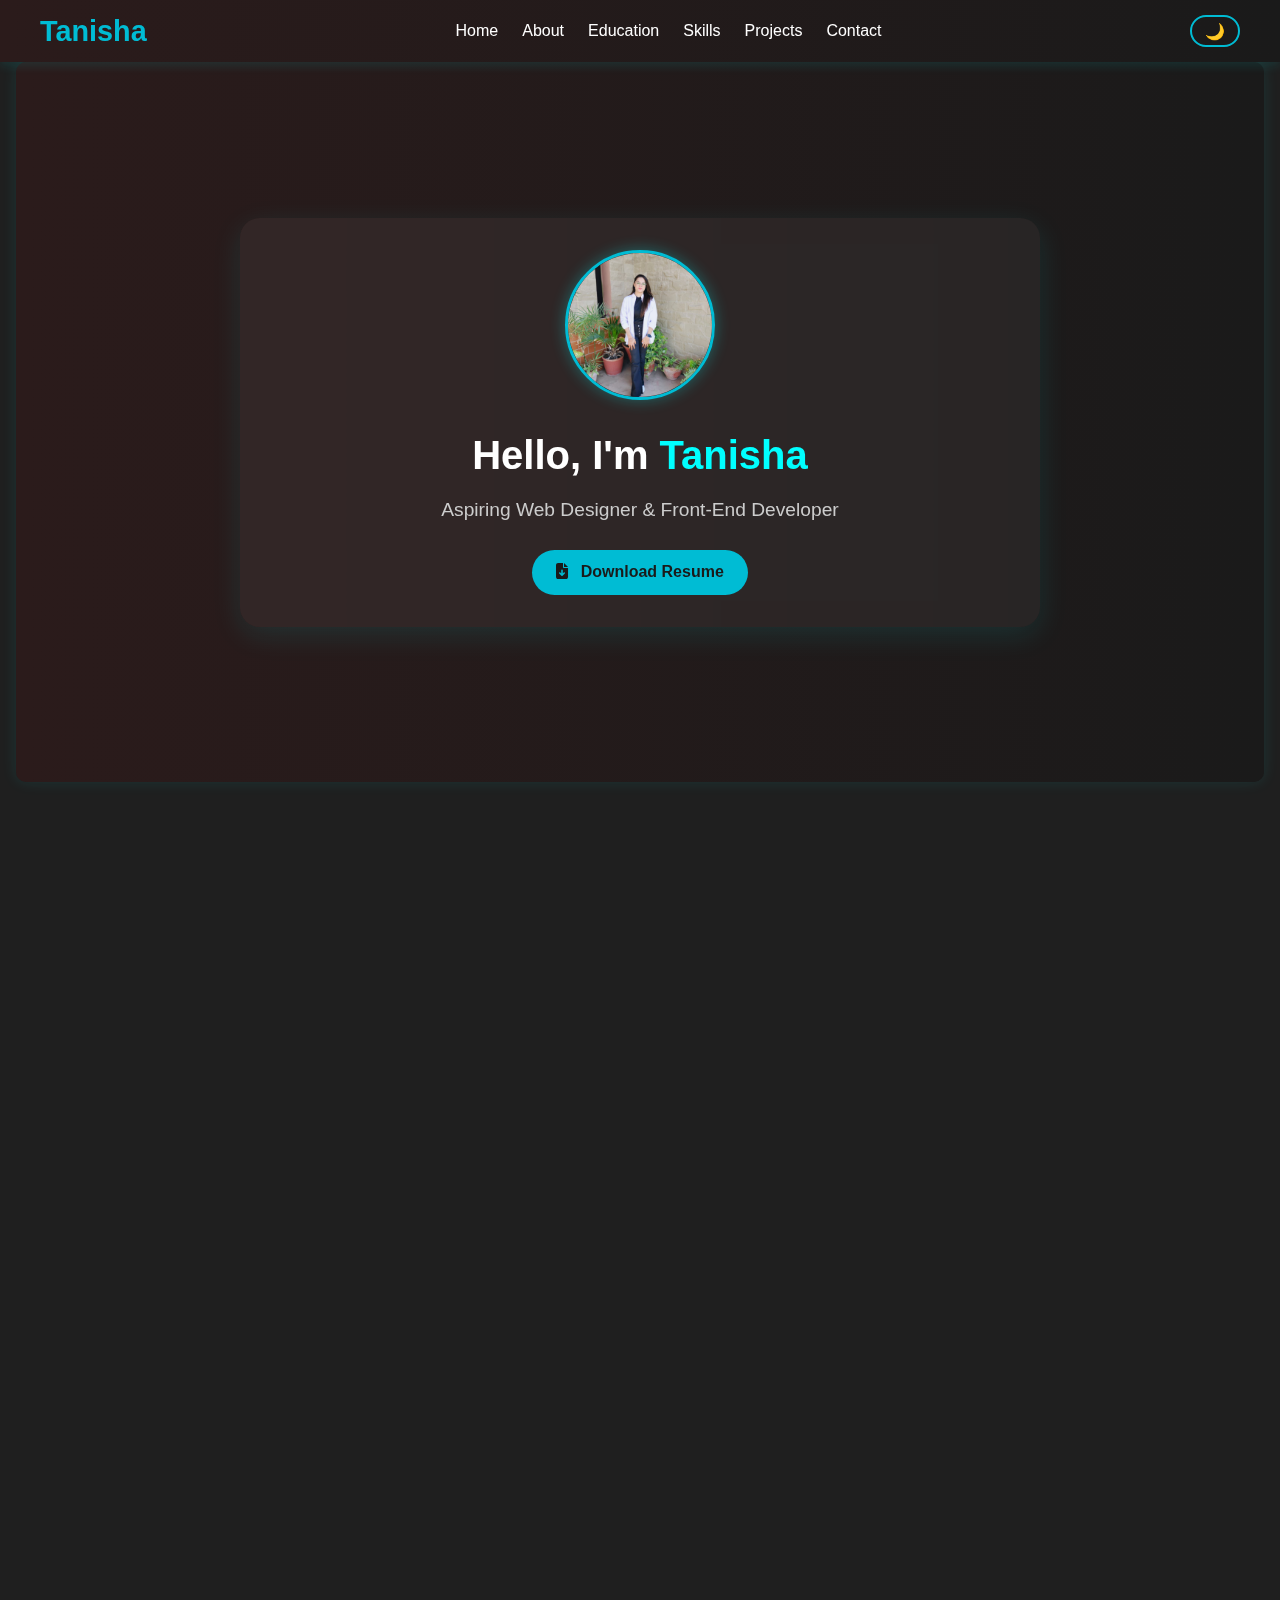
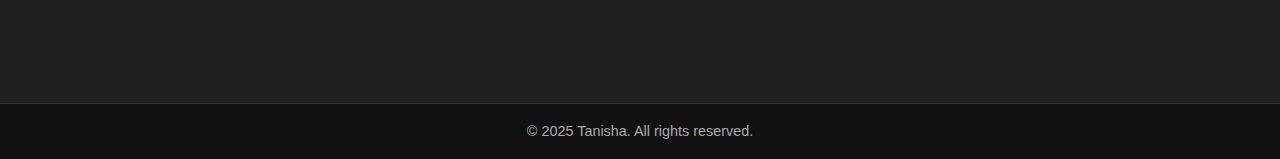
<file: index.html>
<!DOCTYPE html>
<html lang="en">
<head>
  <meta charset="UTF-8" />
  <meta name="viewport" content="width=device-width, initial-scale=1.0"/>
  <title>Tanisha | Portfolio</title>
  <link rel="stylesheet" href="https://cdnjs.cloudflare.com/ajax/libs/font-awesome/6.5.0/css/all.min.css" />
  <link rel="stylesheet" href="https://unpkg.com/aos@2.3.4/dist/aos.css" />
  <link rel="stylesheet" href="style.css" />
  <script src="script.js" defer></script>
</head>
<body>
  <header class="header">
    <nav class="navbar">
      <div class="logo">Tanisha</div>
      <div class="menu-toggle" id="menu-toggle">
        <span></span>
        <span></span>
        <span></span>
      </div>
      <ul class="nav-links" id="nav-links">
        <li><a href="#home">Home</a></li>
        <li><a href="#about">About</a></li>
	<li><a href="#education">Education</a></li>
        <li><a href="#skills">Skills</a></li>
        <li><a href="#projects">Projects</a></li>
        <li><a href="#contact">Contact</a></li>
      </ul>
      <div class="toggle-wrapper">
        <button id="modeToggle" title="Toggle Dark Mode">🌙</button>
      </div>
    </nav>
  </header>
  <section id="home" class="hero-section" data-aos="zoom-in">
    <div class="hero-content glass-effect">
      <div class="profile-image">
        <img src="images/tanisha.jpg" alt="Tanisha's Profile Picture" />
      </div>
      <div class="hero-text">
        <h1>Hello, I'm <span class="highlight-name">Tanisha</span></h1>
        <p class="hero-subtitle">Aspiring Web Designer & Front-End Developer</p>
        <a href="TanishaResume.pdf" download class="resume-btn">
          <i class="fas fa-file-download"></i> Download Resume
        </a>
      </div>
    </div>
  </section>
  <section id="about" class="about-section" data-aos="fade-up">
    <div class="about-container">
      <div class="about-text">
        <h2 class="section-title">About Me</h2>
        <p>
          Hi! I'm <span class="highlight">Tanisha</span>, a passionate and detail-oriented <strong>Front-End Developer</strong> specializing in crafting modern, responsive websites with a strong emphasis on performance, usability, and clean design.
          <br><br>
          Currently pursuing my <strong>BSCS at DHA Suffa University</strong>, I am consistently enhancing my skills in <strong>HTML5</strong>, <strong>CSS3</strong>, <strong>JavaScript</strong>, and the latest UI/UX design trends to build intuitive and engaging web experiences.
        </p>
        <a href="#projects" class="btn">View My Projects</a>
      </div>
    </div>
  </section>
<!-- After your About Section, before Skills -->

<section id="education" class="education-section" data-aos="fade-up">
  <h2 class="section-title">Education</h2>
  <div class="education-grid">
    <div class="edu-item">
      <h3>DHA Suffa University</h3>
      <p><strong>Degree:</strong> BS in Computer Science (BSCS)</p>
      <p><strong>Duration:</strong> 2023 – Present</p>
      <p><strong>CGPA:</strong> 2.95</p>
    </div>
    <div class="edu-item">
      <h3>Government Girls Degree College, Mithi</h3>
      <p><strong>Qualification:</strong> Intermediate (Pre-Engineering)</p>
      <p><strong>Year:</strong> 2022</p>
    </div>
    <div class="edu-item">
      <h3>Al Mehran Higher Secondary School, Mithi</h3>
      <p><strong>Qualification:</strong> Matriculation (Science)</p>
      <p><strong>Year:</strong> 2020</p>
    </div>
  </div>
</section>

  <section id="skills" class="skills-section" data-aos="fade-up">
    <h2 class="section-title">My Skills</h2>
    <p class="section-subtitle">A snapshot of the technologies I work with</p>

    <div class="skills-grid">
      <div class="skill-item"><div class="skill-icon"><i class="fab fa-html5"></i></div><p>HTML5</p></div>
      <div class="skill-item"><div class="skill-icon"><i class="fab fa-css3-alt"></i></div><p>CSS3</p></div>
      <div class="skill-item"><div class="skill-icon"><i class="fab fa-js-square"></i></div><p>JavaScript</p></div>
      <div class="skill-item"><div class="skill-icon"><i class="fas fa-code"></i></div><p>C</p></div>
      <div class="skill-item"><div class="skill-icon"><i class="fas fa-code"></i></div><p>C++</p></div>
      <div class="skill-item"><div class="skill-icon"><i class="fab fa-java"></i></div><p>Java</p></div>
      <div class="skill-item"><div class="skill-icon"><i class="fab fa-python"></i></div><p>Python</p></div>
      <div class="skill-item"><div class="skill-icon"><i class="fas fa-laptop-code"></i></div><p>Responsive Design</p></div>
      <div class="skill-item"><div class="skill-icon"><i class="fas fa-book-open"></i></div><p>Jupyter Notebook</p></div>
    </div>
  </section>

  <section id="projects" data-aos="fade-up">
    <h2 class="section-title">Projects</h2>
    <button class="toggle-btn" onclick="toggleProjects()">View Projects</button>

    <div id="projectsWrapper" class="projects-wrapper">
      <div class="projects-container">
        <!-- Project 1 -->
        <div class="project-card" data-aos="fade-right">
          <div class="project-info">
            <h3>Calculator App</h3>
            <p>A modern responsive calculator built using HTML, CSS, and JavaScript.</p>
            <a href="Calculator App/index.html" target="_blank" class="project-link">
              <i class="fas fa-arrow-up-right-from-square"></i> View Live
            </a>
          </div>
        </div>

        <!-- Project 2 -->
        <div class="project-card" data-aos="fade-up">
          <div class="project-info">
            <h3>Tic Tac Toe Game</h3>
            <p>Fun 2-player game with winning logic and stylish UI using JS. </p>
            <a href="Tic Tac Toe/index.html" target="_blank" class="project-link">
              <i class="fas fa-arrow-up-right-from-square"></i> View Live
            </a>
          </div>
        </div>

        <!-- Project 3 -->
        <div class="project-card" data-aos="fade-left">
          <div class="project-info">
            <h3>Amazon Homepage</h3>
            <p>This modern portfolio was designed using HTML5, CSS3 & animations.</p>
            <a href="Amazon homepage/index.html" target="_blank" class="project-link">
              <i class="fas fa-arrow-up-right-from-square"></i> View Live
            </a>
          </div>
        </div>

        <!-- Project 4 -->
        <div class="project-card" data-aos="fade-left">
          <div class="project-info">
            <h3>Product Landing Page</h3>
            <p>This modern product page was designed using HTML5, CSS3 & animations.</p>
            <a href="product-landing-page/index.html" target="_blank" class="project-link">
              <i class="fas fa-arrow-up-right-from-square"></i> View Live
            </a>
          </div>
        </div>
      </div>
    </div>
  </section>


  <section id="contact" class="contact-section" data-aos="fade-up">
    <h2 class="section-title">Let's Connect</h2>
    <p class="contact-subtitle">Feel free to reach out for collaboration or just a friendly hello!</p>
    <div class="contact-cards">
      <a href="mailto:tanulohana51@gmail.com" class="contact-card" target="_blank">
        <i class="fas fa-envelope"></i><span>Email</span>
      </a>
      <a href="https://www.linkedin.com/in/tanisha-lohana" class="contact-card" target="_blank">
        <i class="fab fa-linkedin-in"></i><span>LinkedIn</span>
      </a>
      <a href="https://github.com/Tanishalohana56" class="contact-card" target="_blank">
        <i class="fab fa-github"></i><span>GitHub</span>
      </a>
    </div>
  </section>
  <footer>
    <p>© 2025 Tanisha. All rights reserved.</p>
  </footer>

  <script src="https://unpkg.com/aos@2.3.4/dist/aos.js"></script>
  <script>
    AOS.init({
      duration: 1000,
      once: true
    });
  </script>

</body>
</html>
</file>
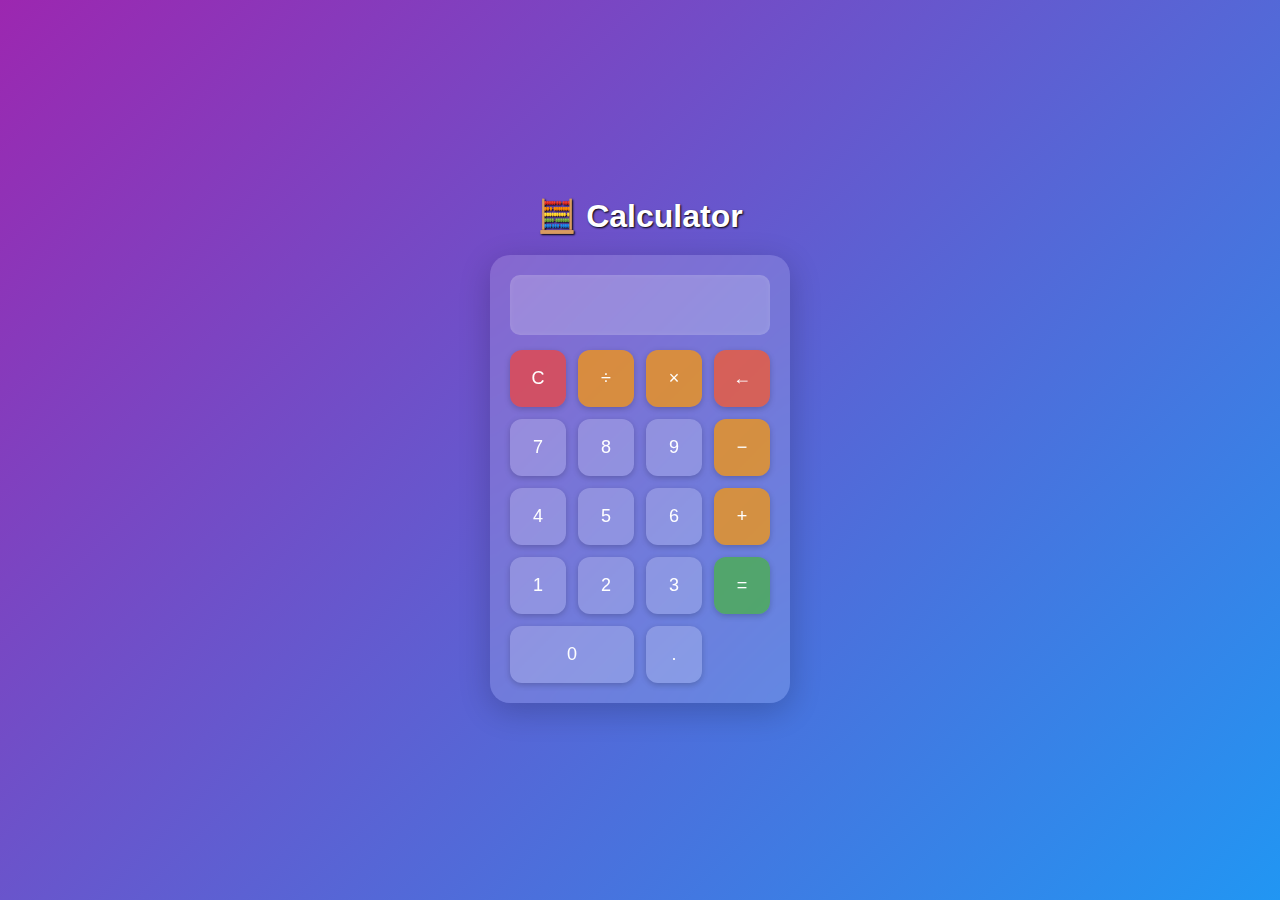
<file: Calculator App/index.html>
<!DOCTYPE html>
<html lang="en">
<head>
  <meta charset="UTF-8" />
  <meta name="viewport" content="width=device-width, initial-scale=1.0"/>
  <title>Modern Calculator 2025</title>
  <link rel="stylesheet" href="style.css" />
</head>
<body>
  <div class="wrapper">
    <h2>🧮 Calculator</h2>
    <div class="calculator">
      <input type="text" id="display" disabled />
      <div class="buttons">
        <button onclick="clearDisplay()" class="clear">C</button>
        <button onclick="appendValue('/')" class="operator">÷</button>
        <button onclick="appendValue('*')" class="operator">×</button>
        <button onclick="deleteLast()" class="delete">←</button>

        <button onclick="appendValue('7')">7</button>
        <button onclick="appendValue('8')">8</button>
        <button onclick="appendValue('9')">9</button>
        <button onclick="appendValue('-')" class="operator">−</button>

        <button onclick="appendValue('4')">4</button>
        <button onclick="appendValue('5')">5</button>
        <button onclick="appendValue('6')">6</button>
        <button onclick="appendValue('+')" class="operator">+</button>

        <button onclick="appendValue('1')">1</button>
        <button onclick="appendValue('2')">2</button>
        <button onclick="appendValue('3')">3</button>
        <button onclick="calculate()" class="equal">=</button>

        <button onclick="appendValue('0')" class="zero">0</button>
        <button onclick="appendValue('.')">.</button>
      </div>
    </div>
  </div>

  <script src="script.js"></script>
</body>
</html>
</file>
<file: style.css>
* {
  margin: 0;
  padding: 0;
  box-sizing: border-box;
}

html {
  scroll-behavior: smooth;
}

body {
  font-family: 'Segoe UI', Tahoma, Geneva, Verdana, sans-serif;
  background: #1f1f1f;
  color: #f0f0f0;
  line-height: 1.6;
}
.header {
  position: sticky;
  top: 0;
  z-index: 1000;
  background: linear-gradient(to right, #2b1b1b, #1a1a1a);
  box-shadow: 0 4px 10px rgba(0, 255, 255, 0.1);
  padding: 0.5rem 1rem;
}

.navbar {
  display: flex;
  justify-content: space-between;
  align-items: center;
  max-width: 1200px;
  margin: auto;
}

.logo {
  font-size: 1.8rem;
  font-weight: bold;
  color: #00bcd4;
}

.nav-links {
  list-style: none;
  display: flex;
  gap: 1.5rem;
}

.nav-links li a {
  text-decoration: none;
  color: #ffffff;
  font-weight: 500;
  transition: color 0.3s ease;
}

.nav-links li a:hover {
  color: #00ffff;
}

.toggle-wrapper button {
  background: transparent;
  color: #00bcd4;
  border: 2px solid #00bcd4;
  padding: 0.3rem 0.8rem;
  border-radius: 20px;
  cursor: pointer;
  font-size: 1rem;
  transition: background 0.3s ease, color 0.3s ease;
}

.toggle-wrapper button:hover {
  background: #00bcd4;
  color: #1a1a1a;
}
.menu-toggle {
  display: none;
  flex-direction: column;
  cursor: pointer;
  gap: 5px;
}

.menu-toggle span {
  width: 25px;
  height: 3px;
  background-color: #00bcd4;
  transition: 0.3s;
  border-radius: 2px;
}

@media (max-width: 768px) {
  .nav-links {
    position: absolute;
    top: 60px;
    right: 1rem;
    background: hsl(0, 10%, 4%);
    flex-direction: column;
    align-items: flex-start;
    gap: 1rem;
    padding: 1rem;
    border-radius: 10px;
    display: none;
    box-shadow: 0 0 15px rgba(0, 255, 255, 0.2);
  }

  .nav-links.active {
    display: flex;
  }

  .menu-toggle {
    display: flex;
  }

  .toggle-wrapper {
    margin-left: 1rem;
  }
}
.hero-section {
  padding: 3rem 1rem;
  background: linear-gradient(to right, #2b1b1b, #1a1a1a);
  border-radius: 10px;
  margin: 0 1rem 3rem;
  box-shadow: 0 0 15px rgba(0, 255, 255, 0.1);
  display: flex;
  justify-content: center;
  align-items: center;
  min-height: 80vh;
}

.hero-content {
  display: flex;
  flex-direction: column;
  align-items: center;
  background: rgba(255, 255, 255, 0.05);
  backdrop-filter: blur(10px);
  border-radius: 20px;
  padding: 2rem;
  box-shadow: 0 8px 30px rgba(0, 255, 255, 0.1);
  max-width: 800px;
  width: 100%;
  text-align: center;
  color: #ffffff;
}

.profile-image img {
  width: 150px;
  height: 150px;
  border-radius: 50%;
  border: 3px solid #00bcd4;
  margin-bottom: 1rem;
  object-fit: cover;
  box-shadow: 0 0 15px rgba(0, 255, 255, 0.3);
}

.hero-text h1 {
  font-size: 2.5rem;
  margin-bottom: 0.5rem;
  color: #ffffff;
}

.highlight-name {
  color: #00ffff;
  font-weight: bold;
}

.hero-subtitle {
  font-size: 1.2rem;
  color: #cccccc;
  margin-bottom: 1.5rem;
}

.resume-btn {
  display: inline-block;
  padding: 0.6rem 1.5rem;
  background: #00bcd4;
  color: #1a1a1a;
  border-radius: 30px;
  text-decoration: none;
  font-weight: bold;
  transition: background 0.3s ease, color 0.3s ease;
}

.resume-btn i {
  margin-right: 0.5rem;
}

.resume-btn:hover {
  background: #008ba3;
  color: #ffffff;
}

.about-section {
  padding: 2rem;
  background: linear-gradient(to right, #2b1b1b, #1a1a1a);
  border-radius: 10px;
  margin: 0 1rem 3rem;
  box-shadow: 0 0 10px rgba(0, 255, 255, 0.1);
  color: #ffffff;
}

.about-container {
  max-width: 900px;
  margin: 0 auto;
}

.about-text {
  text-align: center;
}

.about-section .section-title {
  font-size: 2rem;
  color: #00bcd4;
  margin-bottom: 1rem;
}

.about-text p {
  font-size: 1.1rem;
  line-height: 1.8;
  color: #dddddd;
  margin-bottom: 2rem;
}

.highlight {
  color: #00ffff;
  font-weight: bold;
}

.btn {
  display: inline-block;
  padding: 0.6rem 1.5rem;
  background: #00bcd4;
  color: #1a1a1a;
  border-radius: 30px;
  text-decoration: none;
  font-weight: bold;
  transition: background 0.3s ease, color 0.3s ease;
}

.btn:hover {
  background: #008ba3;
  color: #ffffff;
}

/* Updated Education Section */
.education-section {
  padding: 2rem;
  background: linear-gradient(to right, #2b1b1b, #1a1a1a);
  border-radius: 10px;
  margin: 0 1rem 3rem;
  box-shadow: 0 0 10px rgba(0, 255, 255, 0.1);
  color: #ffffff;
}

.education-grid {
  display: flex;
  flex-wrap: wrap;
  gap: 2rem;
  max-width: 900px;
  margin: 0 auto;
}

.edu-item {
  background: #292929;
  border-radius: 15px;
  padding: 1.5rem;
  flex: 1 1 300px;
  box-shadow: 0 4px 10px rgba(0, 255, 255, 0.1);
  transition: transform 0.3s ease, box-shadow 0.3s ease;
  color: #fff;
}

.edu-item:hover {
  transform: translateY(-10px);
  box-shadow: 0 0 20px rgba(0, 255, 255, 0.4);
}

.edu-item h3 {
  margin-bottom: 0.5rem;
  color: #00bcd4;
}

.edu-item p {
  color: #cccccc;
}

.skills-section {
  padding: 2rem;
  background: linear-gradient(to right, #2b1b1b, #1a1a1a);
  border-radius: 10px;
  margin: 0 1rem 3rem;
  box-shadow: 0 0 10px rgba(0, 255, 255, 0.1);
  color: #ffffff;
  text-align: center;
}

.skills-section .section-title {
  font-size: 2rem;
  color: #00bcd4;
  margin-bottom: 0.5rem;
}

.skills-section .section-subtitle {
  font-size: 1.1rem;
  margin-bottom: 2rem;
  color: #cccccc;
}

.skills-grid {
  display: flex;
  flex-wrap: wrap;
  justify-content: center;
  gap: 2rem;
}

.skill-item {
  background: #292929;
  border-radius: 15px;
  padding: 1rem 1.5rem;
  width: 150px;
  text-align: center;
  box-shadow: 0 4px 10px rgba(0, 255, 255, 0.1);
  transition: transform 0.3s ease, box-shadow 0.3s ease;
}

.skill-item:hover {
  transform: translateY(-10px);
  box-shadow: 0 0 20px rgba(0, 255, 255, 0.4);
}

.skill-icon {
  font-size: 2rem;
  color: #00bcd4;
  margin-bottom: 0.5rem;
}

.skill-item p {
  color: #ffffff;
  font-weight: bold;
  font-size: 1rem;
}
.projects-wrapper {
  padding: 2rem;
  background: linear-gradient(to right, #2b1b1b, #1a1a1a);
  border-radius: 10px;
  margin: 0 1rem 3rem;
  box-shadow: 0 0 10px rgba(0, 255, 255, 0.1);
}

.projects-container {
  display: flex;
  flex-wrap: wrap;
  justify-content: center;
  gap: 2rem;
}

.project-card {
  background: #292929;
  border-radius: 15px;
  width: 300px;
  padding: 1.5rem;
  box-shadow: 0 4px 10px rgba(0, 255, 255, 0.1);
  transition: transform 0.3s ease, box-shadow 0.3s ease;
}

.project-card:hover {
  transform: translateY(-10px);
  box-shadow: 0 0 20px rgba(0, 255, 255, 0.4);
}

.project-info h3 {
  font-size: 1.4rem;
  color: #00bcd4;
  margin-bottom: 0.5rem;
}

.project-info p {
  font-size: 1rem;
  margin-bottom: 1rem;
}

.project-link {
  display: inline-block;
  color: #ffffff;
  background: #00bcd4;
  padding: 0.5rem 1rem;
  border-radius: 5px;
  text-decoration: none;
  font-weight: bold;
  transition: background 0.3s ease;
}

.project-link:hover {
  background: #008ba3;
}
.toggle-btn {
  display: block;
  margin: 0 auto 2rem;
  padding: 0.5rem 1.5rem;
  background: transparent;
  color: #00bcd4;
  border: 2px solid #00bcd4;
  border-radius: 30px;
  font-weight: bold;
  transition: all 0.3s ease;
}

.toggle-btn:hover {
  background: #00bcd4;
  color: #1f1f1f;
}
.contact-section {
  padding: 2rem;
  background: linear-gradient(to right, #2b1b1b, #1a1a1a);
  border-radius: 10px;
  margin: 0 1rem 3rem;
  box-shadow: 0 0 10px rgba(0, 255, 255, 0.1);
  text-align: center;
  color: #ffffff;
}

.contact-section .section-title {
  font-size: 2rem;
  color: #00bcd4;
  margin-bottom: 0.5rem;
}

.contact-subtitle {
  font-size: 1.1rem;
  color: #cccccc;
  margin-bottom: 2rem;
}

.contact-cards {
  display: flex;
  flex-wrap: wrap;
  justify-content: center;
  gap: 2rem;
}

.contact-card {
  background: #292929;
  color: #ffffff;
  border-radius: 15px;
  padding: 1.5rem 2rem;
  text-decoration: none;
  font-size: 1.1rem;
  display: flex;
  flex-direction: column;
  align-items: center;
  gap: 0.8rem;
  width: 180px;
  box-shadow: 0 4px 10px rgba(0, 255, 255, 0.1);
  transition: transform 0.3s ease, box-shadow 0.3s ease;
}

.contact-card i {
  font-size: 2rem;
  color: #00bcd4;
  transition: color 0.3s ease;
}

.contact-card span {
  font-weight: bold;
}

.contact-card:hover {
  transform: translateY(-10px);
  box-shadow: 0 0 20px rgba(0, 255, 255, 0.4);
}

.contact-card:hover i {
  color: #00ffff;
}

footer {
  text-align: center;
  padding: 1rem;
  background-color: #111;
  color: #aaa;
  font-size: 0.9rem;
  border-top: 1px solid #333;
}
@media (max-width: 768px) {
  .project-card,
  .skill-item {
    width: 90%;
  }

  .toggle-btn {
    font-size: 1rem;
  }
}
</file>
<file: Calculator App/style.css>
* {
  margin: 0;
  padding: 0;
  box-sizing: border-box;
}

body {
  background: linear-gradient(135deg, #9c27b0, #2196f3);
  font-family: 'Nunito', sans-serif;
  height: 100vh;
  display: flex;
  align-items: center;
  justify-content: center;
  color: #fff;
}

.wrapper {
  text-align: center;
}

h2 {
  margin-bottom: 20px;
  font-size: 2rem;
  text-shadow: 1px 1px 2px #000;
}

.calculator {
  width: 300px;
  padding: 20px;
  border-radius: 20px;
  background: rgba(255, 255, 255, 0.15);
  box-shadow: 0 8px 32px rgba(0, 0, 0, 0.2);
  backdrop-filter: blur(8px);
  -webkit-backdrop-filter: blur(8px);
}

#display {
  width: 100%;
  height: 60px;
  font-size: 28px;
  padding-right: 10px;
  text-align: right;
  border: none;
  border-radius: 10px;
  background-color: rgba(255,255,255,0.2);
  color: #fff;
  margin-bottom: 15px;
  box-shadow: inset 0 0 5px rgba(255,255,255,0.1);
}

.buttons {
  display: grid;
  grid-template-columns: repeat(4, 1fr);
  gap: 12px;
}

button {
  padding: 18px;
  font-size: 18px;
  border: none;
  border-radius: 12px;
  background: rgba(255, 255, 255, 0.2);
  color: #fff;
  cursor: pointer;
  transition: 0.2s ease;
  box-shadow: 0 2px 6px rgba(0,0,0,0.2);
}

button:hover {
  background-color: rgba(255, 255, 255, 0.3);
  transform: scale(1.05);
}

button:active {
  transform: scale(0.98);
}

.zero {
  grid-column: span 2;
}

.operator {
  background-color: rgba(255, 152, 0, 0.7);
}

.operator:hover {
  background-color: rgba(255, 152, 0, 0.9);
}

.clear {
  background-color: rgba(244, 67, 54, 0.7);
}

.clear:hover {
  background-color: rgba(244, 67, 54, 0.9);
}

.delete {
  background-color: rgba(255, 87, 34, 0.7);
}

.equal {
  background-color: rgba(76, 175, 80, 0.8);
}

.equal:hover {
  background-color: rgba(76, 175, 80, 1);
}
</file>
